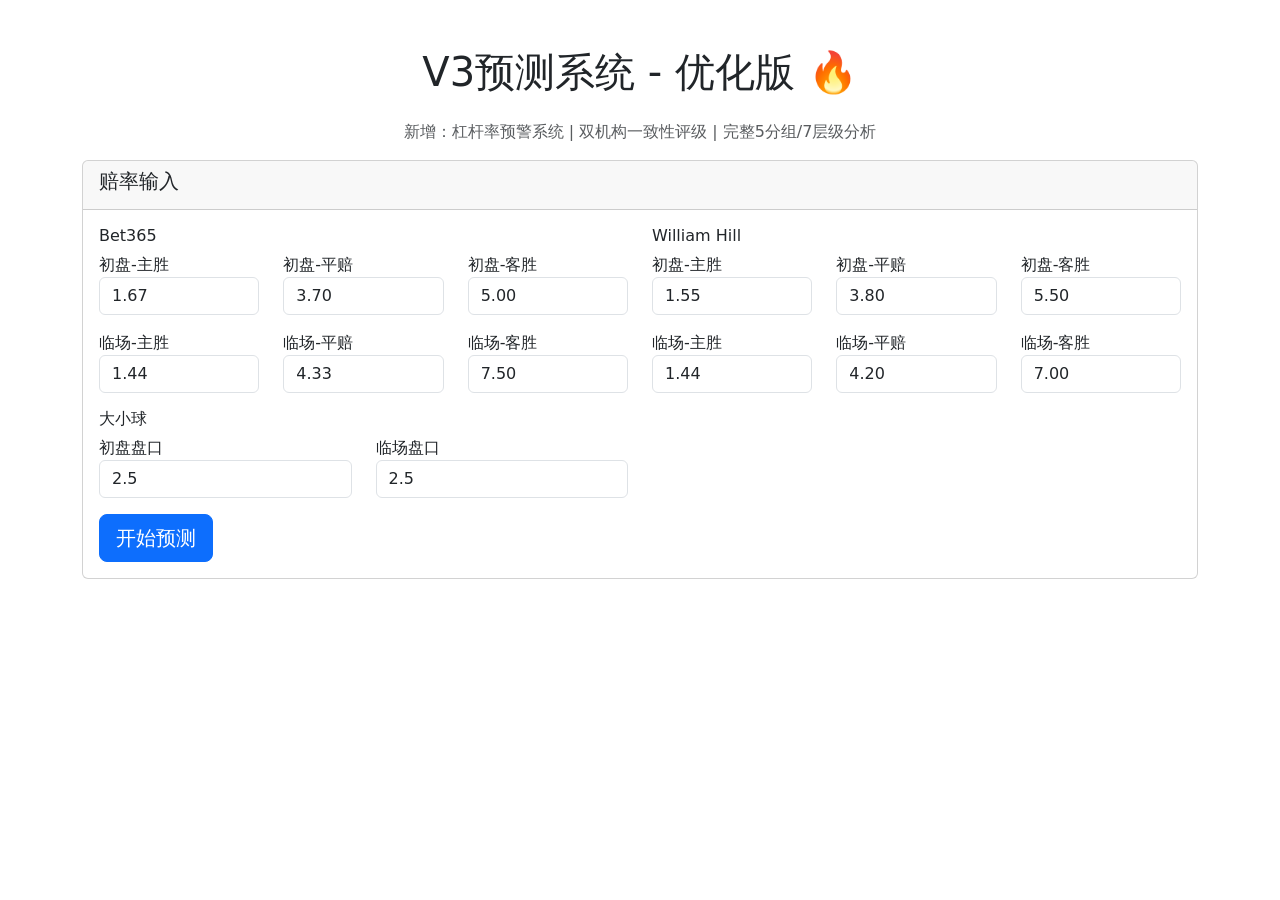
<file: templates/index.html>
<!DOCTYPE html>
<html lang="zh-CN">
<head>
    <meta charset="UTF-8">
    <meta name="viewport" content="width=device-width, initial-scale=1.0">
    <title>V3预测系统 - 优化版</title>
    <link href="https://cdn.jsdelivr.net/npm/bootstrap@5.1.3/dist/css/bootstrap.min.css" rel="stylesheet">
    <style>
        .risk-high { color: #dc3545; font-weight: bold; }
        .risk-medium { color: #ffc107; font-weight: bold; }
        .risk-low { color: #28a745; font-weight: bold; }
        .fire-3 { color: #ff6b6b; font-weight: bold; }
        .fire-2 { color: #ffa500; font-weight: bold; }
        .warning-badge { 
            background-color: #dc3545; 
            color: white; 
            padding: 2px 8px; 
            border-radius: 4px; 
            font-size: 0.9em;
        }
        .leverge-warning {
            background-color: #fff3cd;
            border: 1px solid #ffc107;
            padding: 10px;
            margin: 10px 0;
            border-radius: 5px;
        }
    </style>
</head>
<body>
    <div class="container mt-5">
        <h1 class="text-center mb-4">V3预测系统 - 优化版 🔥</h1>
        <p class="text-center text-muted">新增：杠杆率预警系统 | 双机构一致性评级 | 完整5分组/7层级分析</p>
        
        <!-- 赔率输入 -->
        <div class="card mb-4">
            <div class="card-header">
                <h5>赔率输入</h5>
            </div>
            <div class="card-body">
                <form id="oddsForm">
                    <div class="row">
                        <div class="col-md-6">
                            <h6>Bet365</h6>
                            <div class="row mb-3">
                                <div class="col">
                                    <label>初盘-主胜</label>
                                    <input type="number" class="form-control" id="b365_home_open" step="0.01" value="1.67">
                                </div>
                                <div class="col">
                                    <label>初盘-平赔</label>
                                    <input type="number" class="form-control" id="b365_draw_open" step="0.01" value="3.70">
                                </div>
                                <div class="col">
                                    <label>初盘-客胜</label>
                                    <input type="number" class="form-control" id="b365_away_open" step="0.01" value="5.00">
                                </div>
                            </div>
                            <div class="row mb-3">
                                <div class="col">
                                    <label>临场-主胜</label>
                                    <input type="number" class="form-control" id="b365_home_close" step="0.01" value="1.44">
                                </div>
                                <div class="col">
                                    <label>临场-平赔</label>
                                    <input type="number" class="form-control" id="b365_draw_close" step="0.01" value="4.33">
                                </div>
                                <div class="col">
                                    <label>临场-客胜</label>
                                    <input type="number" class="form-control" id="b365_away_close" step="0.01" value="7.50">
                                </div>
                            </div>
                        </div>
                        <div class="col-md-6">
                            <h6>William Hill</h6>
                            <div class="row mb-3">
                                <div class="col">
                                    <label>初盘-主胜</label>
                                    <input type="number" class="form-control" id="wh_home_open" step="0.01" value="1.55">
                                </div>
                                <div class="col">
                                    <label>初盘-平赔</label>
                                    <input type="number" class="form-control" id="wh_draw_open" step="0.01" value="3.80">
                                </div>
                                <div class="col">
                                    <label>初盘-客胜</label>
                                    <input type="number" class="form-control" id="wh_away_open" step="0.01" value="5.50">
                                </div>
                            </div>
                            <div class="row mb-3">
                                <div class="col">
                                    <label>临场-主胜</label>
                                    <input type="number" class="form-control" id="wh_home_close" step="0.01" value="1.44">
                                </div>
                                <div class="col">
                                    <label>临场-平赔</label>
                                    <input type="number" class="form-control" id="wh_draw_close" step="0.01" value="4.20">
                                </div>
                                <div class="col">
                                    <label>临场-客胜</label>
                                    <input type="number" class="form-control" id="wh_away_close" step="0.01" value="7.00">
                                </div>
                            </div>
                        </div>
                    </div>
                    
                    <div class="row mb-3">
                        <div class="col-md-6">
                            <h6>大小球</h6>
                            <div class="row">
                                <div class="col">
                                    <label>初盘盘口</label>
                                    <input type="number" class="form-control" id="ou_open" step="0.25" value="2.5">
                                </div>
                                <div class="col">
                                    <label>临场盘口</label>
                                    <input type="number" class="form-control" id="ou_close" step="0.25" value="2.5">
                                </div>
                            </div>
                        </div>
                    </div>
                    
                    <button type="submit" class="btn btn-primary btn-lg">开始预测</button>
                </form>
            </div>
        </div>
        
        <!-- 结果显示 -->
        <div id="resultSection" style="display: none;">
            <!-- 风险评估 -->
            <div class="card mb-4" id="riskCard">
                <div class="card-header bg-warning">
                    <h5>⚠️ 风险评估（新增）</h5>
                </div>
                <div class="card-body" id="riskBody">
                </div>
            </div>
            
            <!-- 最终预测 -->
            <div class="card mb-4">
                <div class="card-header bg-success text-white">
                    <h5>🎯 最终预测</h5>
                </div>
                <div class="card-body" id="finalBody">
                </div>
            </div>
            
            <!-- 步骤1 -->
            <div class="card mb-4">
                <div class="card-header">
                    <h5>步骤1：初盘+临场完全匹配</h5>
                </div>
                <div class="card-body" id="step1Body">
                </div>
            </div>
            
            <!-- 步骤2 -->
            <div class="card mb-4">
                <div class="card-header">
                    <h5>步骤2：相似度分析（5分组）</h5>
                </div>
                <div class="card-body" id="step2Body">
                </div>
            </div>
            
            <!-- 步骤4 -->
            <div class="card mb-4">
                <div class="card-header">
                    <h5>步骤4：杠杆率分析</h5>
                </div>
                <div class="card-body" id="step4Body">
                </div>
            </div>
            
            <!-- 步骤6 -->
            <div class="card mb-4">
                <div class="card-header">
                    <h5>步骤6：爆冷规律分析</h5>
                </div>
                <div class="card-body" id="step6Body">
                </div>
            </div>
        </div>
    </div>
    
    <script src="https://cdn.jsdelivr.net/npm/bootstrap@5.1.3/dist/js/bootstrap.bundle.min.js"></script>
    <script>
        document.getElementById('oddsForm').addEventListener('submit', async function(e) {
            e.preventDefault();
            
            const data = {
                b365_home_open: document.getElementById('b365_home_open').value,
                b365_draw_open: document.getElementById('b365_draw_open').value,
                b365_away_open: document.getElementById('b365_away_open').value,
                b365_home_close: document.getElementById('b365_home_close').value,
                b365_draw_close: document.getElementById('b365_draw_close').value,
                b365_away_close: document.getElementById('b365_away_close').value,
                wh_home_open: document.getElementById('wh_home_open').value,
                wh_draw_open: document.getElementById('wh_draw_open').value,
                wh_away_open: document.getElementById('wh_away_open').value,
                wh_home_close: document.getElementById('wh_home_close').value,
                wh_draw_close: document.getElementById('wh_draw_close').value,
                wh_away_close: document.getElementById('wh_away_close').value,
                ou_open: document.getElementById('ou_open').value,
                ou_close: document.getElementById('ou_close').value
            };
            
            try {
                const response = await fetch('/predict', {
                    method: 'POST',
                    headers: {'Content-Type': 'application/json'},
                    body: JSON.stringify(data)
                });
                
                const result = await response.json();
                
                if (result.success) {
                    displayResult(result.result);
                } else {
                    alert('预测失败: ' + result.error);
                }
            } catch (error) {
                alert('请求失败: ' + error);
            }
        });
        
        function displayResult(data) {
            document.getElementById('resultSection').style.display = 'block';
            
            // 风险评估
            displayRisk(data.risk_assessment);
            
            // 最终预测
            displayFinal(data.final);
            
            // 步骤1
            displayStep1(data.step1);
            
            // 步骤2
            displayStep2(data.step2);
            
            // 步骤4
            displayStep4(data.step4);
            
            // 步骤6
            displayStep6(data.step6);
        }
        
        function displayRisk(risk) {
            let html = '<div class="row">';
            html += '<div class="col-md-6">';
            html += `<h6>杠杆率</h6>`;
            html += `<p>B365杠杆率: <strong>${risk.b365_leverage.toFixed(2)}</strong>`;
            if (risk.b365_leverage >= 3.0) {
                html += ` <span class="warning-badge">高风险</span>`;
            }
            html += `</p>`;
            html += `<p>WH杠杆率: <strong>${risk.wh_leverage.toFixed(2)}</strong>`;
            if (risk.wh_leverage >= 3.0) {
                html += ` <span class="warning-badge">高风险</span>`;
            }
            html += `</p>`;
            html += `<p>杠杆率差异: ${risk.leverage_diff.toFixed(2)}</p>`;
            html += '</div>';
            
            html += '<div class="col-md-6">';
            html += `<h6>双机构一致性</h6>`;
            html += `<p>临场主胜差异: ${risk.home_odds_diff.toFixed(2)}</p>`;
            html += `<p>一致性评级: <strong>${risk.consistency_rating}</strong></p>`;
            html += `<p>风险级别: <strong class="risk-${risk.risk_level}">${risk.risk_level.toUpperCase()}</strong></p>`;
            html += '</div>';
            html += '</div>';
            
            if (risk.warnings.length > 0) {
                html += '<div class="leverge-warning mt-3">';
                html += '<h6>⚠️ 预警信息</h6>';
                for (const w of risk.warnings) {
                    html += `<p class="risk-${w.severity}">• ${w.message}</p>`;
                }
                html += '</div>';
            }
            
            document.getElementById('riskBody').innerHTML = html;
            
            // 更新卡片颜色
            const riskCard = document.getElementById('riskCard');
            if (risk.risk_level === 'high') {
                riskCard.querySelector('.card-header').className = 'card-header bg-danger text-white';
            } else if (risk.risk_level === 'medium') {
                riskCard.querySelector('.card-header').className = 'card-header bg-warning';
            } else {
                riskCard.querySelector('.card-header').className = 'card-header bg-success text-white';
            }
        }
        
        function displayFinal(final) {
            let html = '<div class="row">';
            html += '<div class="col-md-6">';
            html += `<h3>预测结果: <span class="text-success">${final.prediction}</span></h3>`;
            html += `<p>置信度: <strong>${final.confidence.toFixed(1)}%</strong>`;
            if (final.confidence_adjustment !== 0) {
                html += ` <small class="text-muted">(原${final.original_confidence.toFixed(1)}%，调整${final.confidence_adjustment}%)</small>`;
            }
            html += `</p>`;
            html += `<p>主胜率: ${final.home_pct.toFixed(1)}%</p>`;
            html += `<p>平局率: ${final.draw_pct.toFixed(1)}%</p>`;
            html += `<p>客胜率: ${final.away_pct.toFixed(1)}%</p>`;
            html += '</div>';
            
            html += '<div class="col-md-6">';
            html += `<h6>大小球分析</h6>`;
            html += `<p>大2.5球概率: ${final.over_25_pct.toFixed(1)}%</p>`;
            html += `<p>平均总进球: ${final.avg_total_goals.toFixed(2)}球</p>`;
            html += `<p>平均净胜球: ${final.avg_margin.toFixed(2)}球</p>`;
            html += `<p>样本量: ${final.total_matches}场</p>`;
            html += '</div>';
            html += '</div>';
            
            html += '<div class="row mt-3">';
            html += '<div class="col">';
            html += `<h6>推荐比分</h6>`;
            html += '<table class="table table-sm">';
            html += '<tr><th>比分</th><th>场次</th></tr>';
            for (const s of final.top_scores) {
                html += `<tr><td>${s.home}-${s.away}</td><td>${s.count}场</td></tr>`;
            }
            html += '</table>';
            html += '</div>';
            
            html += '<div class="col">';
            html += `<h6>进球分布</h6>`;
            html += '<table class="table table-sm">';
            html += '<tr><th>总进球</th><th>场次</th></tr>';
            for (const g of final.goals_dist) {
                html += `<tr><td>${g.goals}球</td><td>${g.count}场</td></tr>`;
            }
            html += '</table>';
            html += '</div>';
            html += '</div>';
            
            document.getElementById('finalBody').innerHTML = html;
        }
        
        function displayStep1(step1) {
            let html = '<table class="table">';
            html += '<tr><th>层级</th><th>样本量</th><th>主胜率</th><th>平局率</th><th>客胜率</th><th>平均净胜球</th><th>净胜球分布</th></tr>';
            for (const layer of step1.layers) {
                html += `<tr>`;
                html += `<td>${layer.name}</td>`;
                html += `<td><strong>${layer.total}</strong>场</td>`;
                html += `<td><strong class="text-success">${layer.home_pct.toFixed(1)}%</strong></td>`;
                html += `<td>${layer.draw_pct.toFixed(1)}%</td>`;
                html += `<td>${layer.away_pct.toFixed(1)}%</td>`;
                html += `<td>${layer.avg_margin.toFixed(2)}</td>`;
                html += `<td>赢1球${layer.win_1_pct.toFixed(1)}% / 赢2球${layer.win_2_pct.toFixed(1)}% / 赢3+球${layer.win_3plus_pct.toFixed(1)}%</td>`;
                html += `</tr>`;
            }
            html += '</table>';
            document.getElementById('step1Body').innerHTML = html;
        }
        
        function displayStep2(step2) {
            let html = '<table class="table">';
            html += '<tr><th>分组</th><th>样本量</th><th>主胜率</th><th>平局率</th><th>客胜率</th></tr>';
            for (const group of step2.groups) {
                html += `<tr>`;
                html += `<td>${group.name}</td>`;
                html += `<td><strong>${group.total}</strong>场</td>`;
                html += `<td><strong class="text-success">${group.home_pct.toFixed(1)}%</strong></td>`;
                html += `<td>${group.draw_pct.toFixed(1)}%</td>`;
                html += `<td>${group.away_pct.toFixed(1)}%</td>`;
                html += `</tr>`;
            }
            html += '</table>';
            document.getElementById('step2Body').innerHTML = html;
        }
        
        function displayStep4(step4) {
            let html = `<p><strong>目标杠杆率</strong>: B365 ${step4.b365_target.toFixed(2)} | WH ${step4.wh_target.toFixed(2)}</p>`;
            
            html += '<div class="row">';
            html += '<div class="col-md-6">';
            html += '<h6>B365杠杆率分层</h6>';
            html += '<table class="table table-sm">';
            html += '<tr><th>层级</th><th>范围</th><th>样本</th><th>主胜率</th></tr>';
            for (const layer of step4.b365_layers) {
                html += `<tr>`;
                html += `<td>${layer.name}</td>`;
                html += `<td>${layer.leverage_range}</td>`;
                html += `<td>${layer.total}场</td>`;
                html += `<td>${layer.home_pct.toFixed(1)}%</td>`;
                html += `</tr>`;
            }
            html += '</table>';
            html += '</div>';
            
            html += '<div class="col-md-6">';
            html += '<h6>WH杠杆率分层</h6>';
            html += '<table class="table table-sm">';
            html += '<tr><th>层级</th><th>范围</th><th>样本</th><th>主胜率</th></tr>';
            for (const layer of step4.wh_layers) {
                html += `<tr>`;
                html += `<td>${layer.name}</td>`;
                html += `<td>${layer.leverage_range}</td>`;
                html += `<td>${layer.total}场</td>`;
                html += `<td>${layer.home_pct.toFixed(1)}%</td>`;
                html += `</tr>`;
            }
            html += '</table>';
            html += '</div>';
            html += '</div>';
            
            document.getElementById('step4Body').innerHTML = html;
        }
        
        function displayStep6(step6) {
            let html = `<p><strong>基础样本</strong>: ${step6.base_sample.total}场 (主胜${step6.min_odds.toFixed(2)}±0.03)</p>`;
            html += `<p>主胜率: ${step6.base_sample.home_pct.toFixed(1)}% | 爆冷率: <strong class="text-warning">${step6.base_sample.upset_pct.toFixed(1)}%</strong></p>`;
            
            html += '<div class="row">';
            html += '<div class="col-md-6">';
            html += '<h6>平赔高发TOP 5</h6>';
            html += '<table class="table table-sm">';
            html += '<tr><th>平赔</th><th>平局场次</th></tr>';
            for (const h of step6.draw_hotspots.slice(0, 5)) {
                const isCurrent = Math.abs(h.draw_odds - step6.current_risk.current_draw) < 0.25;
                html += `<tr>`;
                html += `<td>${h.draw_odds.toFixed(2)} ${isCurrent ? '<span class="warning-badge">当前</span>' : ''}</td>`;
                html += `<td>${h.count}场</td>`;
                html += `</tr>`;
            }
            html += '</table>';
            html += '</div>';
            
            html += '<div class="col-md-6">';
            html += '<h6>客胜高发TOP 5</h6>';
            html += '<table class="table table-sm">';
            html += '<tr><th>客胜</th><th>客胜场次</th></tr>';
            for (const h of step6.away_hotspots.slice(0, 5)) {
                const isCurrent = Math.abs(h.away_odds - step6.current_risk.current_away) < 0.50;
                html += `<tr>`;
                html += `<td>${h.away_odds.toFixed(2)} ${isCurrent ? '<span class="warning-badge">当前</span>' : ''}</td>`;
                html += `<td>${h.count}场</td>`;
                html += `</tr>`;
            }
            html += '</table>';
            html += '</div>';
            html += '</div>';
            
            if (step6.current_risk.draw_in_hotspot || step6.current_risk.away_in_hotspot) {
                html += '<div class="leverge-warning">';
                html += '<h6>⚠️ 爆冷风险提示</h6>';
                if (step6.current_risk.draw_in_hotspot) {
                    html += `<p>当前平赔${step6.current_risk.current_draw.toFixed(2)}在高发范围内，平局风险较高</p>`;
                }
                if (step6.current_risk.away_in_hotspot) {
                    html += `<p>当前客胜${step6.current_risk.current_away.toFixed(2)}在高发范围内，客胜风险较高</p>`;
                }
                html += '</div>';
            }
            
            document.getElementById('step6Body').innerHTML = html;
        }
    </script>
</body>
</html>
</file>
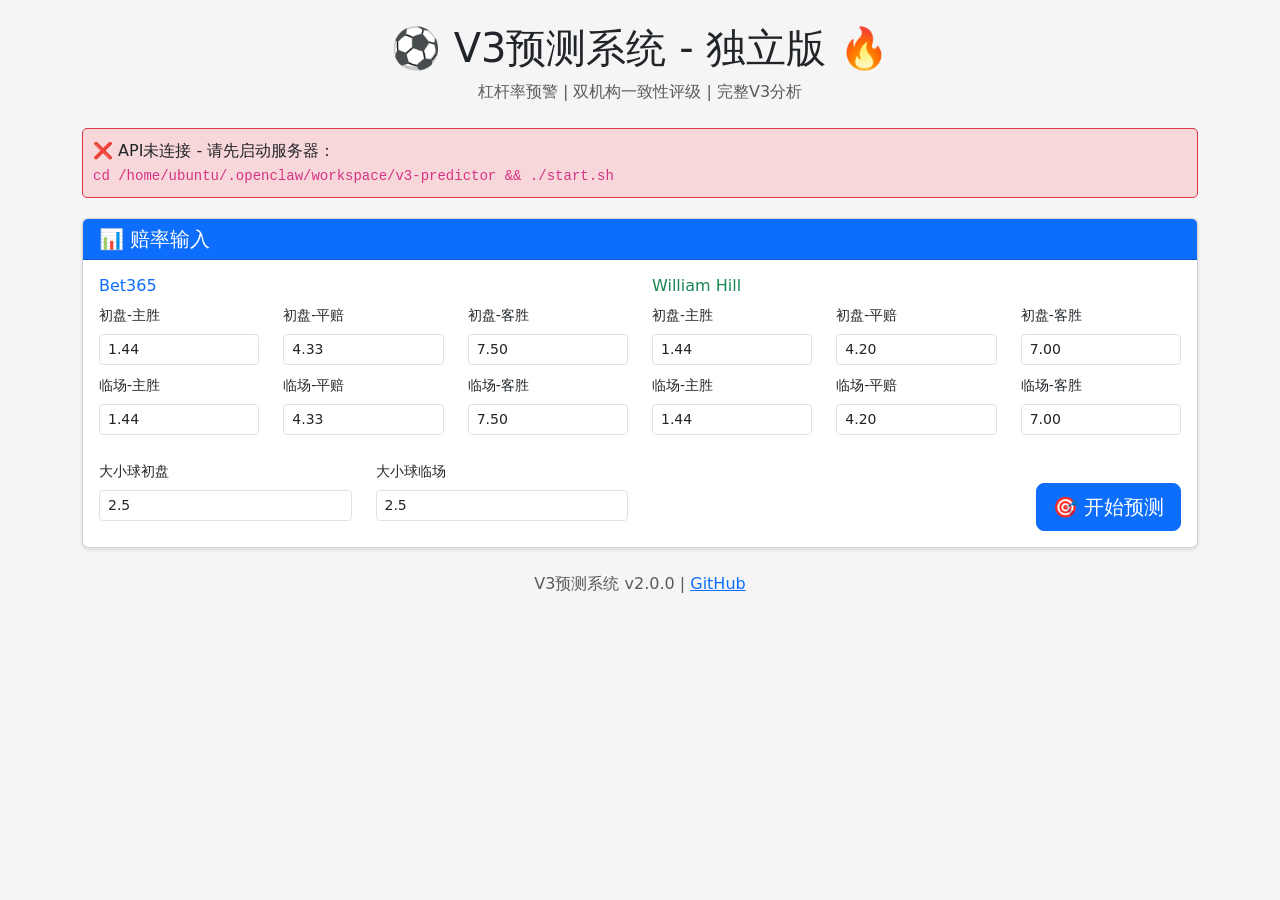
<file: v3_predictor_standalone.html>
<!DOCTYPE html>
<html lang="zh-CN">
<head>
    <meta charset="UTF-8">
    <meta name="viewport" content="width=device-width, initial-scale=1.0">
    <title>V3预测系统 - 独立版</title>
    <link href="https://cdn.jsdelivr.net/npm/bootstrap@5.1.3/dist/css/bootstrap.min.css" rel="stylesheet">
    <style>
        body { background-color: #f5f5f5; }
        .risk-high { color: #dc3545; font-weight: bold; }
        .risk-medium { color: #ffc107; font-weight: bold; }
        .risk-low { color: #28a745; font-weight: bold; }
        .fire-3 { color: #ff6b6b; font-weight: bold; font-size: 1.1em; }
        .fire-2 { color: #ffa500; font-weight: bold; }
        .warning-badge { 
            background-color: #dc3545; 
            color: white; 
            padding: 2px 8px; 
            border-radius: 4px; 
            font-size: 0.9em;
        }
        .leverge-warning {
            background-color: #fff3cd;
            border: 1px solid #ffc107;
            padding: 15px;
            margin: 15px 0;
            border-radius: 8px;
        }
        .card { box-shadow: 0 2px 4px rgba(0,0,0,0.1); }
        .card-header { font-weight: bold; }
        .table td, .table th { vertical-align: middle; }
        .api-status {
            padding: 10px;
            border-radius: 5px;
            margin-bottom: 20px;
        }
        .api-connected { background-color: #d4edda; border: 1px solid #28a745; }
        .api-disconnected { background-color: #f8d7da; border: 1px solid #dc3545; }
    </style>
</head>
<body>
    <div class="container mt-4">
        <div class="text-center mb-4">
            <h1>⚽ V3预测系统 - 独立版 🔥</h1>
            <p class="text-muted">杠杆率预警 | 双机构一致性评级 | 完整V3分析</p>
        </div>
        
        <!-- API状态 -->
        <div id="apiStatus" class="api-status">
            <span id="apiStatusText">正在检查API连接...</span>
        </div>
        
        <!-- 赔率输入 -->
        <div class="card mb-4">
            <div class="card-header bg-primary text-white">
                <h5 class="mb-0">📊 赔率输入</h5>
            </div>
            <div class="card-body">
                <form id="oddsForm">
                    <div class="row">
                        <div class="col-md-6">
                            <h6 class="text-primary">Bet365</h6>
                            <div class="row mb-2">
                                <div class="col-4">
                                    <label class="form-label small">初盘-主胜</label>
                                    <input type="number" class="form-control form-control-sm" id="b365_home_open" step="0.01" value="1.44">
                                </div>
                                <div class="col-4">
                                    <label class="form-label small">初盘-平赔</label>
                                    <input type="number" class="form-control form-control-sm" id="b365_draw_open" step="0.01" value="4.33">
                                </div>
                                <div class="col-4">
                                    <label class="form-label small">初盘-客胜</label>
                                    <input type="number" class="form-control form-control-sm" id="b365_away_open" step="0.01" value="7.50">
                                </div>
                            </div>
                            <div class="row mb-2">
                                <div class="col-4">
                                    <label class="form-label small">临场-主胜</label>
                                    <input type="number" class="form-control form-control-sm" id="b365_home_close" step="0.01" value="1.44">
                                </div>
                                <div class="col-4">
                                    <label class="form-label small">临场-平赔</label>
                                    <input type="number" class="form-control form-control-sm" id="b365_draw_close" step="0.01" value="4.33">
                                </div>
                                <div class="col-4">
                                    <label class="form-label small">临场-客胜</label>
                                    <input type="number" class="form-control form-control-sm" id="b365_away_close" step="0.01" value="7.50">
                                </div>
                            </div>
                        </div>
                        <div class="col-md-6">
                            <h6 class="text-success">William Hill</h6>
                            <div class="row mb-2">
                                <div class="col-4">
                                    <label class="form-label small">初盘-主胜</label>
                                    <input type="number" class="form-control form-control-sm" id="wh_home_open" step="0.01" value="1.44">
                                </div>
                                <div class="col-4">
                                    <label class="form-label small">初盘-平赔</label>
                                    <input type="number" class="form-control form-control-sm" id="wh_draw_open" step="0.01" value="4.20">
                                </div>
                                <div class="col-4">
                                    <label class="form-label small">初盘-客胜</label>
                                    <input type="number" class="form-control form-control-sm" id="wh_away_open" step="0.01" value="7.00">
                                </div>
                            </div>
                            <div class="row mb-2">
                                <div class="col-4">
                                    <label class="form-label small">临场-主胜</label>
                                    <input type="number" class="form-control form-control-sm" id="wh_home_close" step="0.01" value="1.44">
                                </div>
                                <div class="col-4">
                                    <label class="form-label small">临场-平赔</label>
                                    <input type="number" class="form-control form-control-sm" id="wh_draw_close" step="0.01" value="4.20">
                                </div>
                                <div class="col-4">
                                    <label class="form-label small">临场-客胜</label>
                                    <input type="number" class="form-control form-control-sm" id="wh_away_close" step="0.01" value="7.00">
                                </div>
                            </div>
                        </div>
                    </div>
                    
                    <div class="row mt-3">
                        <div class="col-md-6">
                            <div class="row">
                                <div class="col-6">
                                    <label class="form-label small">大小球初盘</label>
                                    <input type="number" class="form-control form-control-sm" id="ou_open" step="0.25" value="2.5">
                                </div>
                                <div class="col-6">
                                    <label class="form-label small">大小球临场</label>
                                    <input type="number" class="form-control form-control-sm" id="ou_close" step="0.25" value="2.5">
                                </div>
                            </div>
                        </div>
                        <div class="col-md-6 text-end">
                            <button type="submit" class="btn btn-primary btn-lg mt-4">
                                🎯 开始预测
                            </button>
                        </div>
                    </div>
                </form>
            </div>
        </div>
        
        <!-- 结果显示 -->
        <div id="resultSection" style="display: none;">
            
            <!-- 风险评估 -->
            <div class="card mb-4" id="riskCard">
                <div class="card-header bg-warning">
                    <h5 class="mb-0">⚠️ 风险评估（新增）</h5>
                </div>
                <div class="card-body" id="riskBody">
                </div>
            </div>
            
            <!-- 最终预测 -->
            <div class="card mb-4">
                <div class="card-header bg-success text-white">
                    <h5 class="mb-0">🎯 最终预测</h5>
                </div>
                <div class="card-body" id="finalBody">
                </div>
            </div>
            
            <!-- 步骤1 -->
            <div class="card mb-4">
                <div class="card-header bg-info text-white">
                    <h5 class="mb-0">步骤1：初盘+临场完全匹配</h5>
                </div>
                <div class="card-body" id="step1Body">
                </div>
            </div>
            
            <!-- 步骤2 -->
            <div class="card mb-4">
                <div class="card-header bg-secondary text-white">
                    <h5 class="mb-0">步骤2：相似度分析（5分组）</h5>
                </div>
                <div class="card-body" id="step2Body">
                </div>
            </div>
            
            <!-- 步骤4 -->
            <div class="card mb-4">
                <div class="card-header bg-dark text-white">
                    <h5 class="mb-0">步骤4：杠杆率分析</h5>
                </div>
                <div class="card-body" id="step4Body">
                </div>
            </div>
            
            <!-- 步骤6 -->
            <div class="card mb-4">
                <div class="card-header bg-warning">
                    <h5 class="mb-0">步骤6：爆冷规律分析</h5>
                </div>
                <div class="card-body" id="step6Body">
                </div>
            </div>
        </div>
        
        <div class="text-center text-muted mt-4 mb-4">
            <p>V3预测系统 v2.0.0 | <a href="https://github.com/VIncent86127/v3-predictor" target="_blank">GitHub</a></p>
        </div>
    </div>
    
    <script src="https://cdn.jsdelivr.net/npm/bootstrap@5.1.3/dist/js/bootstrap.bundle.min.js"></script>
    <script>
        // API地址
        const API_URL = 'http://localhost:5001';
        
        // 页面加载时检查API连接
        window.onload = async function() {
            await checkAPI();
        };
        
        // 检查API连接
        async function checkAPI() {
            const statusDiv = document.getElementById('apiStatus');
            const statusText = document.getElementById('apiStatusText');
            
            try {
                const response = await fetch(API_URL + '/health', {
                    method: 'GET',
                    mode: 'cors'
                });
                
                if (response.ok) {
                    statusDiv.className = 'api-status api-connected';
                    statusText.innerHTML = '✅ API已连接 - ' + API_URL;
                } else {
                    throw new Error('API响应错误');
                }
            } catch (error) {
                statusDiv.className = 'api-status api-disconnected';
                statusText.innerHTML = '❌ API未连接 - 请先启动服务器：<br>' +
                    '<code>cd /home/ubuntu/.openclaw/workspace/v3-predictor && ./start.sh</code>';
            }
        }
        
        // 表单提交
        document.getElementById('oddsForm').addEventListener('submit', async function(e) {
            e.preventDefault();
            
            const data = {
                b365_home_open: parseFloat(document.getElementById('b365_home_open').value),
                b365_draw_open: parseFloat(document.getElementById('b365_draw_open').value),
                b365_away_open: parseFloat(document.getElementById('b365_away_open').value),
                b365_home_close: parseFloat(document.getElementById('b365_home_close').value),
                b365_draw_close: parseFloat(document.getElementById('b365_draw_close').value),
                b365_away_close: parseFloat(document.getElementById('b365_away_close').value),
                wh_home_open: parseFloat(document.getElementById('wh_home_open').value),
                wh_draw_open: parseFloat(document.getElementById('wh_draw_open').value),
                wh_away_open: parseFloat(document.getElementById('wh_away_open').value),
                wh_home_close: parseFloat(document.getElementById('wh_home_close').value),
                wh_draw_close: parseFloat(document.getElementById('wh_draw_close').value),
                wh_away_close: parseFloat(document.getElementById('wh_away_close').value),
                ou_open: parseFloat(document.getElementById('ou_open').value),
                ou_close: parseFloat(document.getElementById('ou_close').value)
            };
            
            try {
                const response = await fetch(API_URL + '/predict', {
                    method: 'POST',
                    headers: {'Content-Type': 'application/json'},
                    body: JSON.stringify(data)
                });
                
                const result = await response.json();
                
                if (result.success) {
                    displayResult(result.result);
                } else {
                    alert('❌ 预测失败: ' + result.error);
                }
            } catch (error) {
                alert('❌ 无法连接API，请确保服务器已启动\n\n启动命令：\ncd /home/ubuntu/.openclaw/workspace/v3-predictor\n./start.sh');
            }
        });
        
        // 显示结果
        function displayResult(data) {
            document.getElementById('resultSection').style.display = 'block';
            displayRisk(data.risk_assessment);
            displayFinal(data.final);
            displayStep1(data.step1);
            displayStep2(data.step2);
            displayStep4(data.step4);
            displayStep6(data.step6);
            
            // 滚动到结果区域
            document.getElementById('resultSection').scrollIntoView({ behavior: 'smooth' });
        }
        
        // 显示风险评估
        function displayRisk(risk) {
            let html = '<div class="row">';
            html += '<div class="col-md-6">';
            html += '<h6>📈 杠杆率分析</h6>';
            html += '<table class="table table-sm">';
            html += '<tr><td>B365杠杆率</td><td><strong>' + risk.b365_leverage.toFixed(2) + '</strong>';
            if (risk.b365_leverage >= 3.0) {
                html += ' <span class="warning-badge">高风险</span>';
            }
            html += '</td></tr>';
            html += '<tr><td>WH杠杆率</td><td><strong>' + risk.wh_leverage.toFixed(2) + '</strong>';
            if (risk.wh_leverage >= 3.0) {
                html += ' <span class="warning-badge">高风险</span>';
            }
            html += '</td></tr>';
            html += '<tr><td>杠杆率差异</td><td>' + risk.leverage_diff.toFixed(2) + '</td></tr>';
            html += '</table>';
            html += '</div>';
            
            html += '<div class="col-md-6">';
            html += '<h6>🎯 双机构一致性</h6>';
            html += '<table class="table table-sm">';
            html += '<tr><td>临场主胜差异</td><td>' + risk.home_odds_diff.toFixed(2) + '</td></tr>';
            html += '<tr><td>一致性评级</td><td><strong>' + risk.consistency_rating + '</strong></td></tr>';
            html += '<tr><td>风险级别</td><td><strong class="risk-' + risk.risk_level + '">' + risk.risk_level.toUpperCase() + '</strong></td></tr>';
            html += '</table>';
            html += '</div>';
            html += '</div>';
            
            if (risk.warnings.length > 0) {
                html += '<div class="leverge-warning mt-3">';
                html += '<h6>⚠️ 预警信息</h6>';
                for (const w of risk.warnings) {
                    html += '<p class="risk-' + w.severity + '">• ' + w.message + '</p>';
                }
                html += '</div>';
            }
            
            document.getElementById('riskBody').innerHTML = html;
            
            // 更新卡片颜色
            const riskCard = document.getElementById('riskCard');
            if (risk.risk_level === 'high') {
                riskCard.querySelector('.card-header').className = 'card-header bg-danger text-white';
            } else if (risk.risk_level === 'medium') {
                riskCard.querySelector('.card-header').className = 'card-header bg-warning';
            } else {
                riskCard.querySelector('.card-header').className = 'card-header bg-success text-white';
            }
        }
        
        // 显示最终预测
        function displayFinal(final) {
            let html = '<div class="row">';
            html += '<div class="col-md-6">';
            html += '<h3>预测结果: <span class="text-success">' + final.prediction + '</span></h3>';
            html += '<p class="lead">置信度: <strong>' + final.confidence.toFixed(1) + '%</strong>';
            if (final.confidence_adjustment !== 0) {
                html += '<br><small class="text-muted">原始置信度: ' + final.original_confidence.toFixed(1) + '% (调整: ' + (final.confidence_adjustment > 0 ? '+' : '') + final.confidence_adjustment + '%)</small>';
            }
            html += '</p>';
            
            html += '<table class="table table-sm">';
            html += '<tr><td>主胜率</td><td><strong class="text-success">' + final.home_pct.toFixed(1) + '%</strong></td></tr>';
            html += '<tr><td>平局率</td><td>' + final.draw_pct.toFixed(1) + '%</td></tr>';
            html += '<tr><td>客胜率</td><td>' + final.away_pct.toFixed(1) + '%</td></tr>';
            html += '<tr><td>样本量</td><td>' + final.total_matches + '场</td></tr>';
            html += '</table>';
            html += '</div>';
            
            html += '<div class="col-md-6">';
            html += '<h6>⚽ 大小球分析</h6>';
            html += '<table class="table table-sm">';
            html += '<tr><td>大2.5球概率</td><td><strong>' + final.over_25_pct.toFixed(1) + '%</strong></td></tr>';
            html += '<tr><td>平均总进球</td><td>' + final.avg_total_goals.toFixed(2) + '球</td></tr>';
            html += '<tr><td>平均净胜球</td><td>' + final.avg_margin.toFixed(2) + '球</td></tr>';
            html += '</table>';
            html += '</div>';
            html += '</div>';
            
            html += '<div class="row mt-3">';
            html += '<div class="col-md-6">';
            html += '<h6>🎯 推荐比分</h6>';
            html += '<table class="table table-sm table-striped">';
            html += '<tr><th>比分</th><th>场次</th></tr>';
            for (const s of final.top_scores) {
                html += '<tr><td><strong>' + s.home + '-' + s.away + '</strong></td><td>' + s.count + '场</td></tr>';
            }
            html += '</table>';
            html += '</div>';
            
            html += '<div class="col-md-6">';
            html += '<h6>📊 进球分布</h6>';
            html += '<table class="table table-sm table-striped">';
            html += '<tr><th>总进球</th><th>场次</th></tr>';
            for (const g of final.goals_dist) {
                html += '<tr><td><strong>' + g.goals + '球</strong></td><td>' + g.count + '场</td></tr>';
            }
            html += '</table>';
            html += '</div>';
            html += '</div>';
            
            document.getElementById('finalBody').innerHTML = html;
        }
        
        // 显示步骤1
        function displayStep1(step1) {
            let html = '<table class="table table-sm table-striped">';
            html += '<tr><th>层级</th><th>样本</th><th>主胜率</th><th>平局率</th><th>客胜率</th><th>净胜球分布</th></tr>';
            for (const layer of step1.layers) {
                html += '<tr>';
                html += '<td>' + layer.name + '</td>';
                html += '<td><strong>' + layer.total + '</strong>场</td>';
                html += '<td><strong class="text-success">' + layer.home_pct.toFixed(1) + '%</strong></td>';
                html += '<td>' + layer.draw_pct.toFixed(1) + '%</td>';
                html += '<td>' + layer.away_pct.toFixed(1) + '%</td>';
                html += '<td><small>1球:' + layer.win_1_pct.toFixed(0) + '% / 2球:' + layer.win_2_pct.toFixed(0) + '% / 3+球:' + layer.win_3plus_pct.toFixed(0) + '%</small></td>';
                html += '</tr>';
            }
            html += '</table>';
            document.getElementById('step1Body').innerHTML = html;
        }
        
        // 显示步骤2
        function displayStep2(step2) {
            let html = '<table class="table table-sm table-striped">';
            html += '<tr><th>分组</th><th>样本</th><th>主胜率</th><th>平局率</th><th>客胜率</th></tr>';
            for (const group of step2.groups) {
                html += '<tr>';
                html += '<td>' + group.name + '</td>';
                html += '<td><strong>' + group.total + '</strong>场</td>';
                html += '<td><strong class="text-success">' + group.home_pct.toFixed(1) + '%</strong></td>';
                html += '<td>' + group.draw_pct.toFixed(1) + '%</td>';
                html += '<td>' + group.away_pct.toFixed(1) + '%</td>';
                html += '</tr>';
            }
            html += '</table>';
            document.getElementById('step2Body').innerHTML = html;
        }
        
        // 显示步骤4
        function displayStep4(step4) {
            let html = '<p class="text-muted">目标杠杆率: <strong>B365 ' + step4.b365_target.toFixed(2) + '</strong> | <strong>WH ' + step4.wh_target.toFixed(2) + '</strong></p>';
            
            html += '<div class="row">';
            html += '<div class="col-md-6">';
            html += '<h6>B365杠杆率分层</h6>';
            html += '<table class="table table-sm table-striped">';
            html += '<tr><th>层级</th><th>范围</th><th>样本</th><th>主胜率</th></tr>';
            for (const layer of step4.b365_layers) {
                html += '<tr>';
                html += '<td>' + layer.name + '</td>';
                html += '<td><small>' + layer.leverage_range + '</small></td>';
                html += '<td>' + layer.total + '场</td>';
                html += '<td>' + layer.home_pct.toFixed(1) + '%</td>';
                html += '</tr>';
            }
            html += '</table>';
            html += '</div>';
            
            html += '<div class="col-md-6">';
            html += '<h6>WH杠杆率分层</h6>';
            html += '<table class="table table-sm table-striped">';
            html += '<tr><th>层级</th><th>范围</th><th>样本</th><th>主胜率</th></tr>';
            for (const layer of step4.wh_layers) {
                html += '<tr>';
                html += '<td>' + layer.name + '</td>';
                html += '<td><small>' + layer.leverage_range + '</small></td>';
                html += '<td>' + layer.total + '场</td>';
                html += '<td>' + layer.home_pct.toFixed(1) + '%</td>';
                html += '</tr>';
            }
            html += '</table>';
            html += '</div>';
            html += '</div>';
            
            document.getElementById('step4Body').innerHTML = html;
        }
        
        // 显示步骤6
        function displayStep6(step6) {
            let html = '<div class="alert alert-info">';
            html += '<strong>基础样本:</strong> ' + step6.base_sample.total + '场 (主胜' + step6.min_odds.toFixed(2) + '±0.03)<br>';
            html += '<strong>主胜率:</strong> ' + step6.base_sample.home_pct.toFixed(1) + '% | ';
            html += '<strong>爆冷率:</strong> <span class="text-warning">' + step6.base_sample.upset_pct.toFixed(1) + '%</span>';
            html += '</div>';
            
            html += '<div class="row">';
            html += '<div class="col-md-6">';
            html += '<h6>平赔高发TOP 5</h6>';
            html += '<table class="table table-sm table-striped">';
            html += '<tr><th>平赔</th><th>平局场次</th></tr>';
            for (const h of step6.draw_hotspots.slice(0, 5)) {
                const isCurrent = Math.abs(h.draw_odds - step6.current_risk.current_draw) < 0.25;
                html += '<tr>';
                html += '<td>' + h.draw_odds.toFixed(2) + (isCurrent ? ' <span class="warning-badge">当前</span>' : '') + '</td>';
                html += '<td>' + h.count + '场</td>';
                html += '</tr>';
            }
            html += '</table>';
            html += '</div>';
            
            html += '<div class="col-md-6">';
            html += '<h6>客胜高发TOP 5</h6>';
            html += '<table class="table table-sm table-striped">';
            html += '<tr><th>客胜</th><th>客胜场次</th></tr>';
            for (const h of step6.away_hotspots.slice(0, 5)) {
                const isCurrent = Math.abs(h.away_odds - step6.current_risk.current_away) < 0.50;
                html += '<tr>';
                html += '<td>' + h.away_odds.toFixed(2) + (isCurrent ? ' <span class="warning-badge">当前</span>' : '') + '</td>';
                html += '<td>' + h.count + '场</td>';
                html += '</tr>';
            }
            html += '</table>';
            html += '</div>';
            html += '</div>';
            
            if (step6.current_risk.draw_in_hotspot || step6.current_risk.away_in_hotspot) {
                html += '<div class="leverge-warning">';
                html += '<h6>⚠️ 爆冷风险提示</h6>';
                if (step6.current_risk.draw_in_hotspot) {
                    html += '<p>• 当前平赔' + step6.current_risk.current_draw.toFixed(2) + '在高发范围内，平局风险较高</p>';
                }
                if (step6.current_risk.away_in_hotspot) {
                    html += '<p>• 当前客胜' + step6.current_risk.current_away.toFixed(2) + '在高发范围内，客胜风险较高</p>';
                }
                html += '</div>';
            }
            
            document.getElementById('step6Body').innerHTML = html;
        }
    </script>
</body>
</html>
</file>
